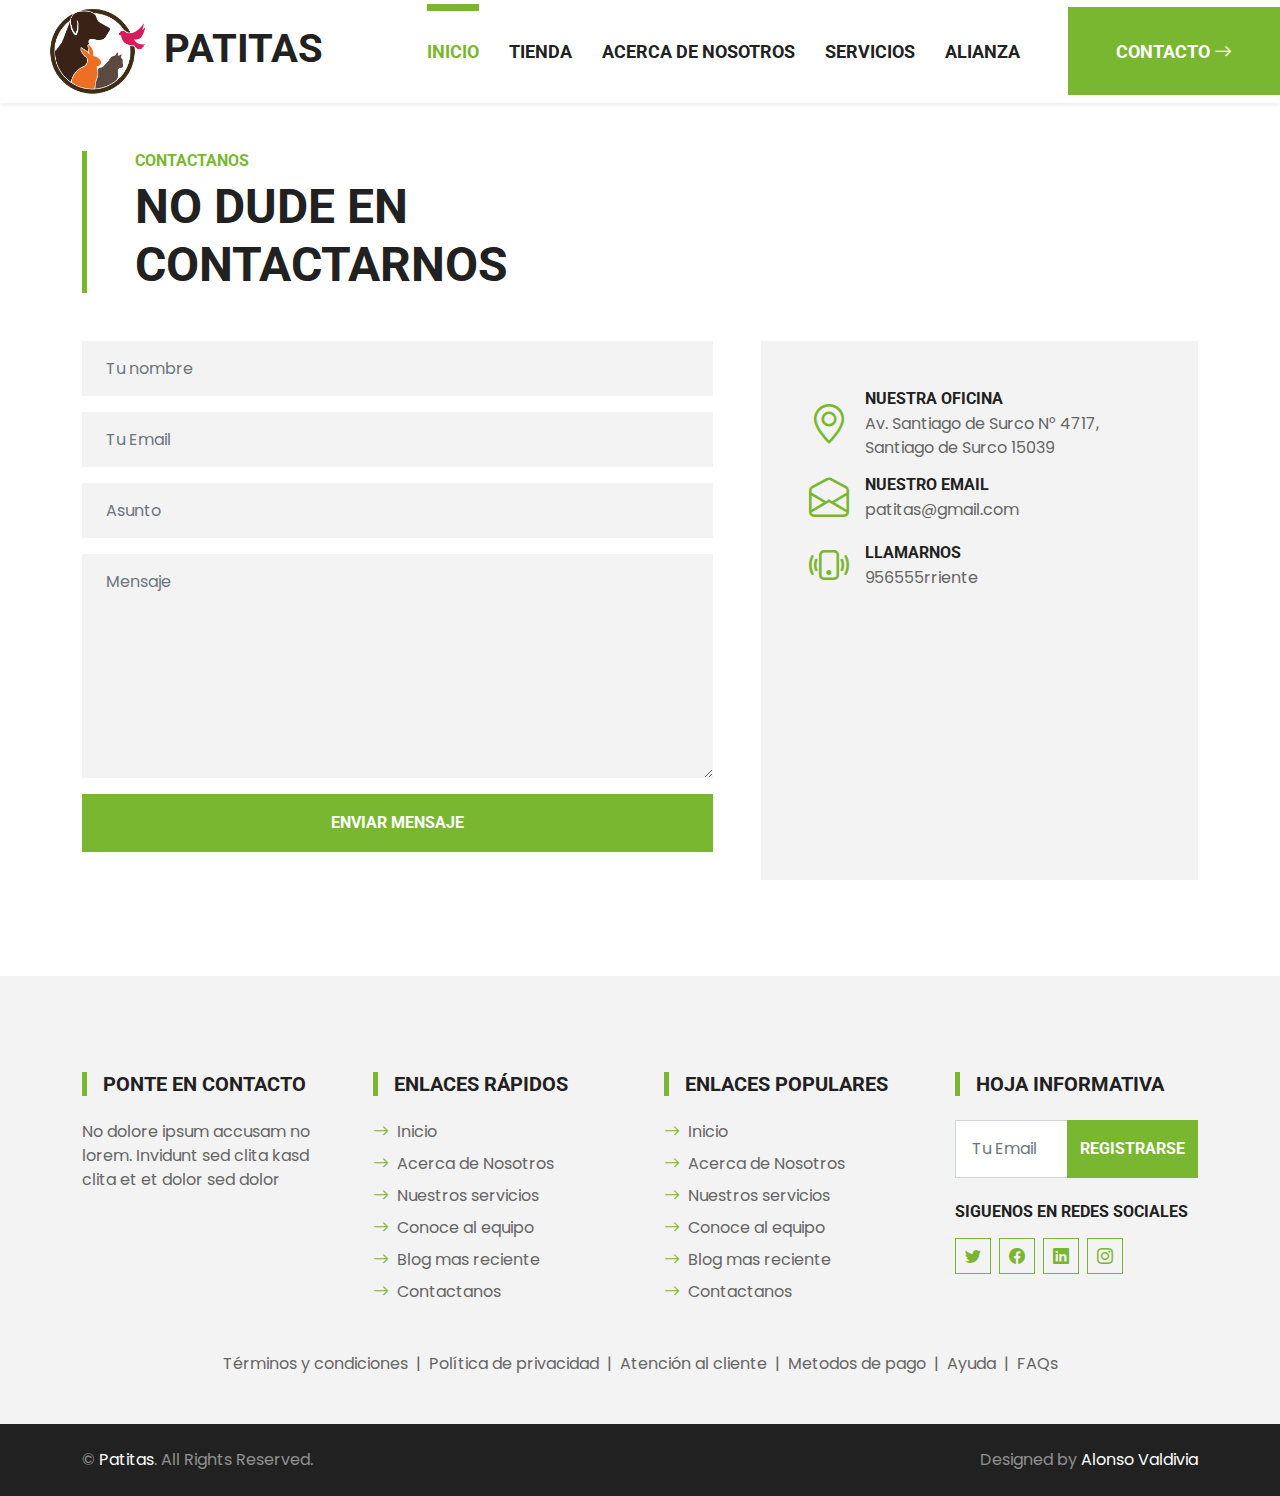
<file: contact.html>
<!DOCTYPE html>
<html lang="en">

<head>
    <meta charset="utf-8">
    <title>PET SHOP - Pet Shop Website Template</title>
    <meta content="width=device-width, initial-scale=1.0" name="viewport">
    <meta content="Free HTML Templates" name="keywords">
    <meta content="Free HTML Templates" name="description">

    <!-- Favicon -->
    <link href="img/favicon.ico" rel="icon">

    <!-- Google Web Fonts -->
    <link rel="preconnect" href="https://fonts.gstatic.com">
    <link href="https://fonts.googleapis.com/css2?family=Poppins&family=Roboto:wght@700&display=swap" rel="stylesheet">  

    <!-- Icon Font Stylesheet -->
    <link href="https://cdn.jsdelivr.net/npm/bootstrap-icons@1.4.1/font/bootstrap-icons.css" rel="stylesheet">
    <link href="lib/flaticon/font/flaticon.css" rel="stylesheet">

    <!-- Libraries Stylesheet -->
    <link href="lib/owlcarousel/assets/owl.carousel.min.css" rel="stylesheet">

    <!-- Customized Bootstrap Stylesheet -->
    <link href="css/bootstrap.min.css" rel="stylesheet">

    <!-- Template Stylesheet -->
    <link href="css/style.css" rel="stylesheet">
</head>

<body>
    <!-- Topbar Start 
    <div class="container-fluid border-bottom d-none d-lg-block">
        <div class="row gx-0">
            <div class="col-lg-4 text-center py-2">
                <div class="d-inline-flex align-items-center">
                    <i class="bi bi-geo-alt fs-1 text-primary me-3"></i>
                    <div class="text-start">
                        <h6 class="text-uppercase mb-1">Our Office</h6>
                        <span>123 Street, New York, USA</span>
                    </div>
                </div>
            </div>
            <div class="col-lg-4 text-center border-start border-end py-2">
                <div class="d-inline-flex align-items-center">
                    <i class="bi bi-envelope-open fs-1 text-primary me-3"></i>
                    <div class="text-start">
                        <h6 class="text-uppercase mb-1">Email Us</h6>
                        <span>info@example.com</span>
                    </div>
                </div>
            </div>
            <div class="col-lg-4 text-center py-2">
                <div class="d-inline-flex align-items-center">
                    <i class="bi bi-phone-vibrate fs-1 text-primary me-3"></i>
                    <div class="text-start">
                        <h6 class="text-uppercase mb-1">Call Us</h6>
                        <span>+012 345 6789</span>
                    </div>
                </div>
            </div>
        </div>
    </div>
     Topbar End -->

   <!-- Navbar Start -->
   <nav class="navbar navbar-expand-lg bg-white navbar-light shadow-sm py-3 py-lg-0 px-3 px-lg-0">
    <a href="index.html" class="navbar-brand ms-lg-5">
        <h1 class="m-0 text-uppercase text-dark"><i class="bi  fs-1 text-primary me-3"> <img class="logo" src="img/logo.png " alt=""></i>Patitas</h1>
    </a>
    <button class="navbar-toggler" type="button" data-bs-toggle="collapse" data-bs-target="#navbarCollapse">
        <span class="navbar-toggler-icon"></span>
    </button>
    <div class="collapse navbar-collapse" id="navbarCollapse">
        <div class="navbar-nav ms-auto py-0">
            <a href="index.html" class="nav-item nav-link active">Inicio</a>
            <a href="product.html" class="nav-item nav-link">Tienda</a>
            <a href="about.html" class="nav-item nav-link">Acerca de nosotros</a>
            <a href="service.html" class="nav-item nav-link">Servicios</a>
            <a href="alliance.html" class="nav-item nav-link">Alianza</a>
            
             <!-- <div class="nav-item dropdown">
                    <a href="#" class="nav-link dropdown-toggle" data-bs-toggle="dropdown">Otros</a>
                    <div class="dropdown-menu m-0">
                        <a href="price.html" class="dropdown-item">Precio de planes</a>
                        <a href="team.html" class="dropdown-item">Nuestro Equipo</a>
                        <a href="testimonial.html" class="dropdown-item">Testimonios</a>
                         Blog en cuadros <a href="blog.html" class="dropdown-item">Blog Grid</a> 
                        <a href="detail.html" class="dropdown-item">Blog</a>
                    </div>
                </div>-->
            <a href="contact.html" class="nav-item nav-link nav-contact bg-primary text-white px-5 ms-lg-5">Contacto <i class="bi bi-arrow-right"></i></a>
        </div>
    </div>
</nav>
<!-- Navbar End -->


    <!-- Contact Start -->
    <div class="container-fluid pt-5">
        <div class="container">
            <div class="border-start border-5 border-primary ps-5 mb-5" style="max-width: 600px;">
                <h6 class="text-primary text-uppercase">Contactanos</h6>
                <h1 class="display-5 text-uppercase mb-0">No dude en contactarnos</h1>
            </div>
            <div class="row g-5">
                <div class="col-lg-7">
                    <form>
                        <div class="row g-3">
                            <div class="col-12">
                                <input type="text" class="form-control bg-light border-0 px-4" placeholder="Tu nombre" style="height: 55px;">
                            </div>
                            <div class="col-12">
                                <input type="email" class="form-control bg-light border-0 px-4" placeholder="Tu Email" style="height: 55px;">
                            </div>
                            <div class="col-12">
                                <input type="text" class="form-control bg-light border-0 px-4" placeholder="Asunto" style="height: 55px;">
                            </div>
                            <div class="col-12">
                                <textarea class="form-control bg-light border-0 px-4 py-3" rows="8" placeholder="Mensaje"></textarea>
                            </div>
                            <div class="col-12">
                                <button class="btn btn-primary w-100 py-3" type="submit">Enviar Mensaje</button>
                            </div>
                        </div>
                    </form>
                </div>
                <div class="col-lg-5">
                    <div class="bg-light mb-5 p-5">
                        <div class="d-flex align-items-center mb-2">
                            <i class="bi bi-geo-alt fs-1 text-primary me-3"></i>
                            <div class="text-start">
                                <h6 class="text-uppercase mb-1">Nuestra Oficina</h6>
                                <span>Av. Santiago de Surco N° 4717, Santiago de Surco 15039</span>
                            </div>
                        </div>
                        <div class="d-flex align-items-center mb-2">
                            <i class="bi bi-envelope-open fs-1 text-primary me-3"></i>
                            <div class="text-start">
                                <h6 class="text-uppercase mb-1">Nuestro Email</h6>
                                <span>patitas@gmail.com</span>
                            </div>
                        </div>
                        <div class="d-flex align-items-center mb-4">
                            <i class="bi bi-phone-vibrate fs-1 text-primary me-3"></i>
                            <div class="text-start">
                                <h6 class="text-uppercase mb-1">Llamarnos</h6>
                                <span>956555rriente</span>
                            </div>
                        </div>
                        <div>
                            <iframe class="position-relative w-100"
                                src="https://www.google.com/maps/embed?pb=!1m18!1m12!1m3!1d3900.5272923141915!2d-76.99151292412701!3d-12.144461843729113!2m3!1f0!2f0!3f0!3m2!1i1024!2i768!4f13.1!3m3!1m2!1s0x9105b81367c29a0f%3A0xc23ac16a6ad77d47!2sCERTUS%20Surco!5e0!3m2!1ses-419!2spe!4v1731463400494!5m2!1ses-419!2spe"
                                frameborder="0" style="height: 205px; border:0;" allowfullscreen="" aria-hidden="false"
                                tabindex="0"></iframe>
                        </div>
                    </div>
                </div>
            </div>
        </div>
    </div>
    


    <!-- Footer Start -->
 <div class="container-fluid bg-light mt-5 py-5">
    <div class="container pt-5">
        <div class="row g-5">
            <div class="col-lg-3 col-md-6">
                <h5 class="text-uppercase border-start border-5 border-primary ps-3 mb-4">Ponte en contacto</h5>
                <p class="mb-4">No dolore ipsum accusam no lorem. Invidunt sed clita kasd clita et et dolor sed dolor</p>
               <!-- <p class="mb-2"><i class="bi bi-geo-alt text-primary me-2"></i>casita/p>
                <p class="mb-2"><i class="bi bi-envelope-open text-primary me-2"></i>corre</p>
                <p class="mb-0"><i class="bi bi-telephone text-primary me-2"></i>numero</p>-->
            </div>
            <div class="col-lg-3 col-md-6">
                <h5 class="text-uppercase border-start border-5 border-primary ps-3 mb-4">Enlaces rápidos</h5>
                <div class="d-flex flex-column justify-content-start">
                    <a class="text-body mb-2" href="#"><i class="bi bi-arrow-right text-primary me-2"></i>Inicio</a>
                    <a class="text-body mb-2" href="#"><i class="bi bi-arrow-right text-primary me-2"></i>Acerca de Nosotros</a>
                    <a class="text-body mb-2" href="#"><i class="bi bi-arrow-right text-primary me-2"></i>Nuestros servicios</a>
                    <a class="text-body mb-2" href="#"><i class="bi bi-arrow-right text-primary me-2"></i>Conoce al equipo</a>
                    <a class="text-body mb-2" href="#"><i class="bi bi-arrow-right text-primary me-2"></i>Blog mas reciente</a>
                    <a class="text-body" href="#"><i class="bi bi-arrow-right text-primary me-2"></i>Contactanos</a>
                </div>
            </div>
            <div class="col-lg-3 col-md-6">
                <h5 class="text-uppercase border-start border-5 border-primary ps-3 mb-4">Enlaces populares</h5>
                <div class="d-flex flex-column justify-content-start">
                    <a class="text-body mb-2" href="#"><i class="bi bi-arrow-right text-primary me-2"></i>Inicio</a>
                    <a class="text-body mb-2" href="#"><i class="bi bi-arrow-right text-primary me-2"></i>Acerca de Nosotros</a>
                    <a class="text-body mb-2" href="#"><i class="bi bi-arrow-right text-primary me-2"></i>Nuestros servicios</a>
                    <a class="text-body mb-2" href="#"><i class="bi bi-arrow-right text-primary me-2"></i>Conoce al equipo</a>
                    <a class="text-body mb-2" href="#"><i class="bi bi-arrow-right text-primary me-2"></i>Blog mas reciente</a>
                    <a class="text-body" href="#"><i class="bi bi-arrow-right text-primary me-2"></i>Contactanos</a>
                </div>
            </div>
            <div class="col-lg-3 col-md-6">
                <h5 class="text-uppercase border-start border-5 border-primary ps-3 mb-4">Hoja informativa</h5>
                <form action="">
                    <div class="input-group">
                        <input type="text" class="form-control p-3" placeholder="Tu Email">
                        <button class="btn btn-primary">Registrarse</button>
                    </div>
                </form>
                <h6 class="text-uppercase mt-4 mb-3">Siguenos en redes sociales</h6>
                <div class="d-flex">
                    <a class="btn btn-outline-primary btn-square me-2" href="#"><i class="bi bi-twitter"></i></a>
                    <a class="btn btn-outline-primary btn-square me-2" href="#"><i class="bi bi-facebook"></i></a>
                    <a class="btn btn-outline-primary btn-square me-2" href="#"><i class="bi bi-linkedin"></i></a>
                    <a class="btn btn-outline-primary btn-square" href="#"><i class="bi bi-instagram"></i></a>
                </div>
            </div>
            <div class="col-12 text-center text-body">
                <a class="text-body" href="">Términos y condiciones</a>
                <span class="mx-1">|</span>
                <a class="text-body" href="">Política de privacidad</a>
                <span class="mx-1">|</span>
                <a class="text-body" href="">Atención al cliente</a>
                <span class="mx-1">|</span>
                <a class="text-body" href="">Metodos de pago</a>
                <span class="mx-1">|</span>
                <a class="text-body" href="">Ayuda</a>
                <span class="mx-1">|</span>
                <a class="text-body" href="">FAQs</a>
            </div>
        </div>
    </div>
</div>
<div class="container-fluid bg-dark text-white-50 py-4">
    <div class="container">
        <div class="row g-5">
            <div class="col-md-6 text-center text-md-start">
                <p class="mb-md-0">&copy; <a class="text-white" href="#">Patitas</a>. All Rights Reserved.</p>
            </div>
            <div class="col-md-6 text-center text-md-end">
                <p class="mb-0">Designed by <a class="text-white" href="https://htmlcodex.com">Alonso Valdivia</a></p>
            </div>
        </div>
    </div>
</div>
<!-- Footer End -->



    <!-- Back to Top -->
    <a href="#" class="btn btn-primary py-3 fs-4 back-to-top"><i class="bi bi-arrow-up"></i></a>


    <!-- JavaScript Libraries -->
    <script src="https://code.jquery.com/jquery-3.4.1.min.js"></script>
    <script src="https://cdn.jsdelivr.net/npm/bootstrap@5.0.0/dist/js/bootstrap.bundle.min.js"></script>
    <script src="lib/easing/easing.min.js"></script>
    <script src="lib/waypoints/waypoints.min.js"></script>
    <script src="lib/owlcarousel/owl.carousel.min.js"></script>

    <!-- Template Javascript -->
    <script src="js/main.js"></script>
</body>

</html>
</file>
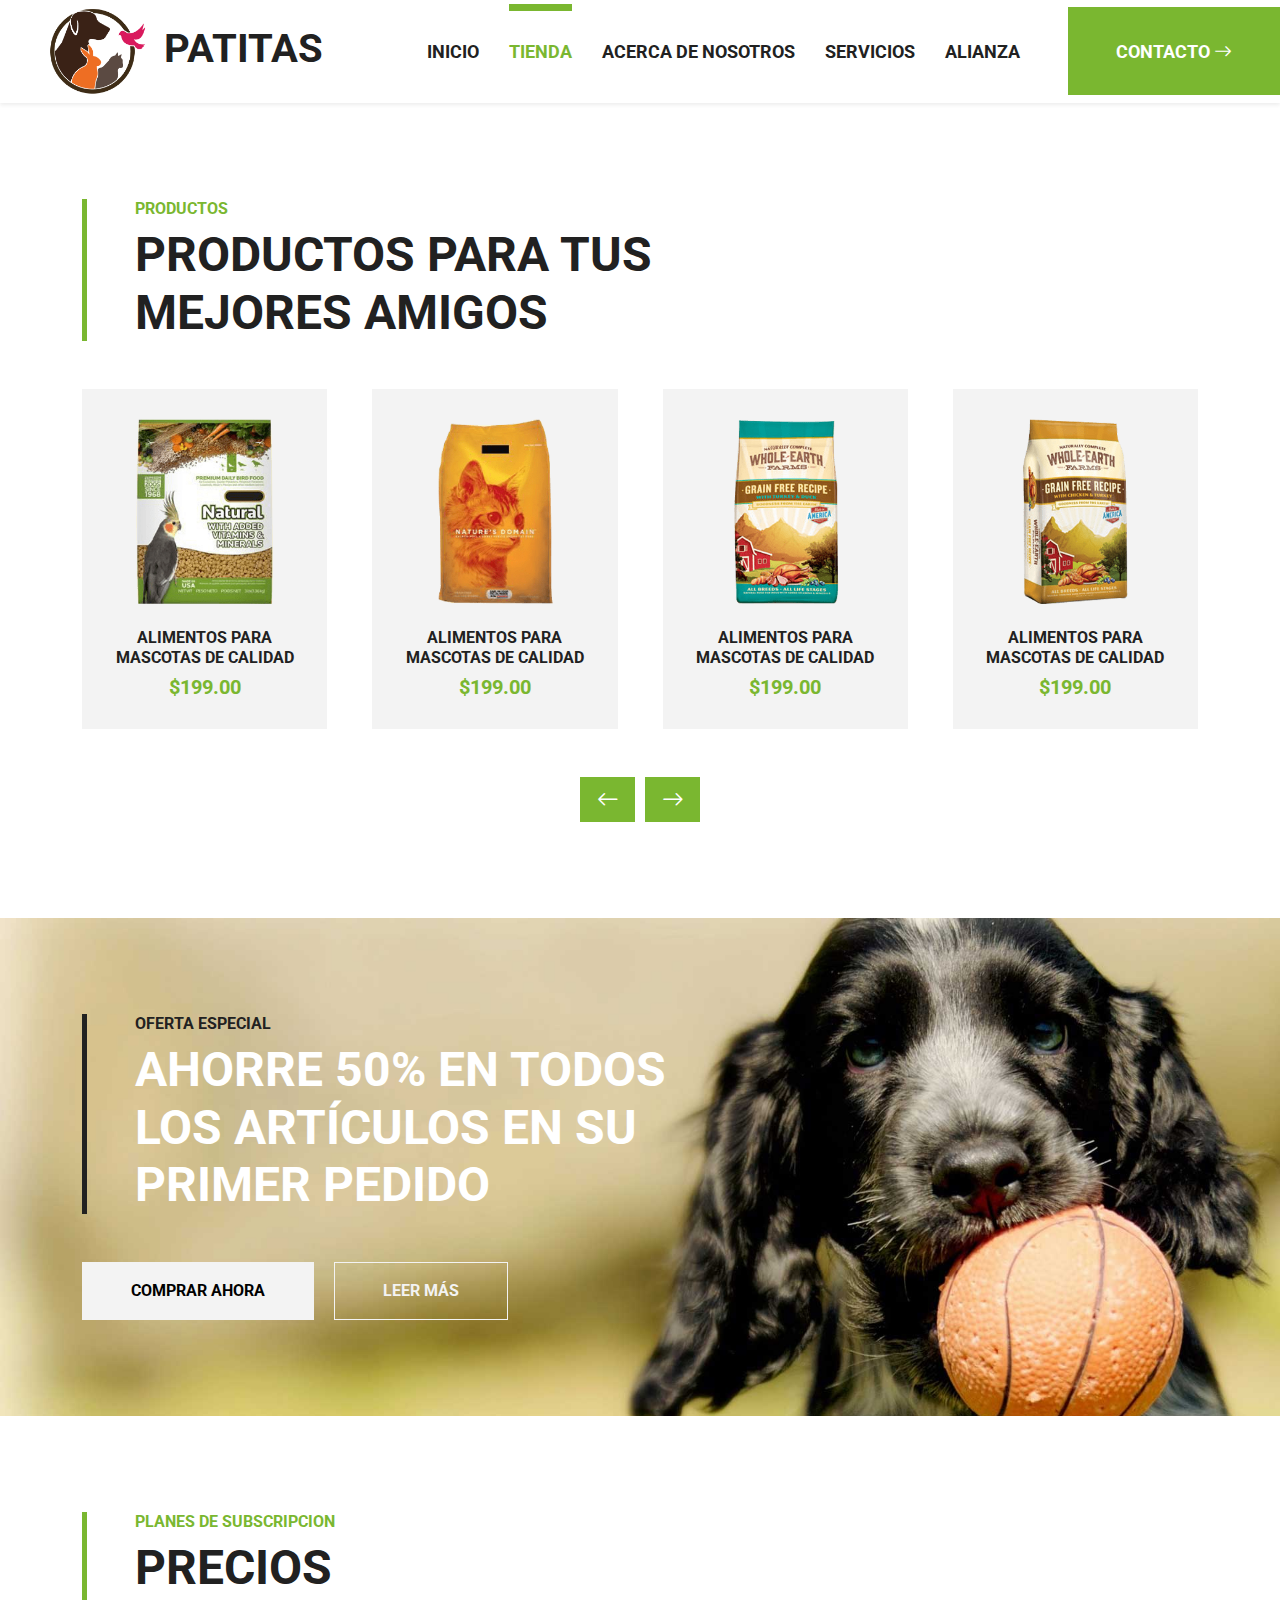
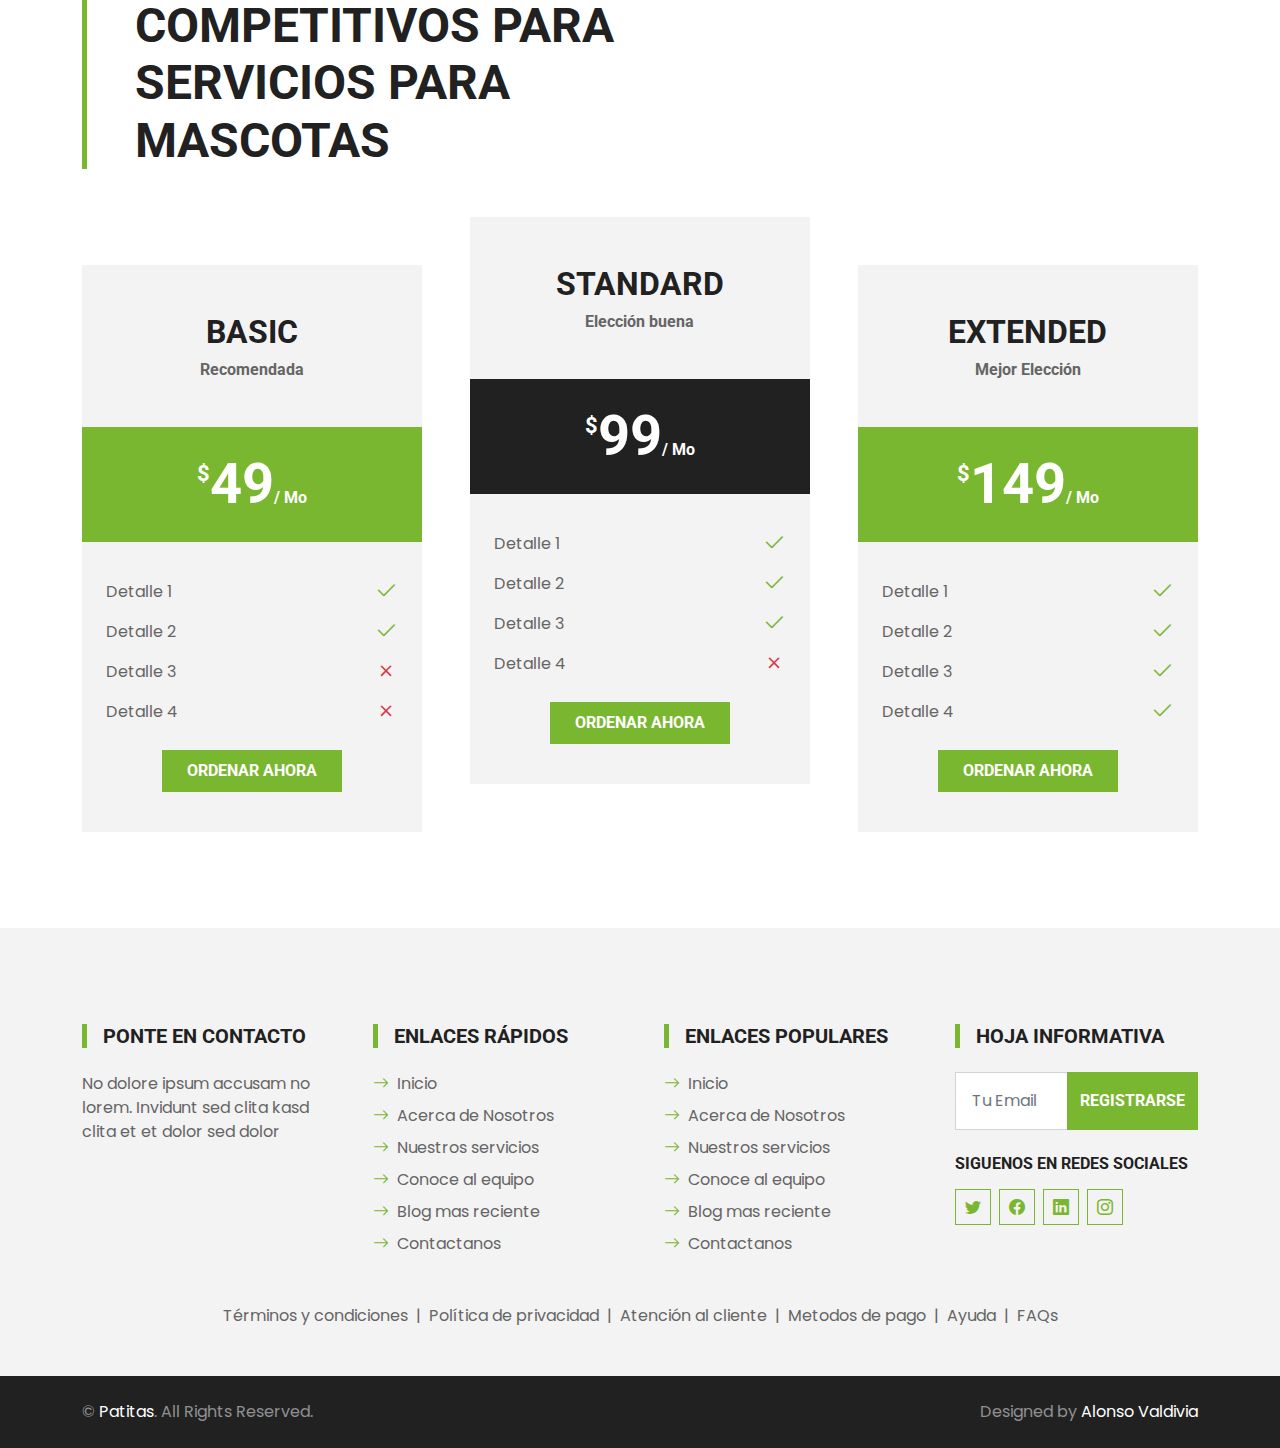
<file: product.html>
<!DOCTYPE html>
<html lang="en">

<head>
    <meta charset="utf-8">
    <title>PET SHOP - PATITAS</title>
    <meta content="width=device-width, initial-scale=1.0" name="viewport">
    <meta content="Free HTML Templates" name="keywords">
    <meta content="Free HTML Templates" name="description">

    <!-- Favicon -->
    <link href="img/favicon.ico" rel="icon">

    <!-- Google Web Fonts -->
    <link rel="preconnect" href="https://fonts.gstatic.com">
    <link href="https://fonts.googleapis.com/css2?family=Poppins&family=Roboto:wght@700&display=swap" rel="stylesheet">  

    <!-- Icon Font Stylesheet -->
    <link href="https://cdn.jsdelivr.net/npm/bootstrap-icons@1.4.1/font/bootstrap-icons.css" rel="stylesheet">
    <link href="lib/flaticon/font/flaticon.css" rel="stylesheet">

    <!-- Libraries Stylesheet -->
    <link href="lib/owlcarousel/assets/owl.carousel.min.css" rel="stylesheet">

    <!-- Customized Bootstrap Stylesheet -->
    <link href="css/bootstrap.min.css" rel="stylesheet">

    <!-- Template Stylesheet -->
    <link href="css/style.css" rel="stylesheet">
</head>

<body>
    <!-- Topbar Start 
    <div class="container-fluid border-bottom d-none d-lg-block">
        <div class="row gx-0">
            <div class="col-lg-4 text-center py-2">
                <div class="d-inline-flex align-items-center">
                    <i class="bi bi-geo-alt fs-1 text-primary me-3"></i>
                    <div class="text-start">
                        <h6 class="text-uppercase mb-1">Our Office</h6>
                        <span>123 Street, New York, USA</span>
                    </div>
                </div>
            </div>
            <div class="col-lg-4 text-center border-start border-end py-2">
                <div class="d-inline-flex align-items-center">
                    <i class="bi bi-envelope-open fs-1 text-primary me-3"></i>
                    <div class="text-start">
                        <h6 class="text-uppercase mb-1">Email Us</h6>
                        <span>info@example.com</span>
                    </div>
                </div>
            </div>
            <div class="col-lg-4 text-center py-2">
                <div class="d-inline-flex align-items-center">
                    <i class="bi bi-phone-vibrate fs-1 text-primary me-3"></i>
                    <div class="text-start">
                        <h6 class="text-uppercase mb-1">Call Us</h6>
                        <span>+012 345 6789</span>
                    </div>
                </div>
            </div>
        </div>
    </div>
    Topbar End -->


    <!-- Navbar Start -->
    <nav class="navbar navbar-expand-lg bg-white navbar-light shadow-sm py-3 py-lg-0 px-3 px-lg-0 mb-5">
        <a href="index.html" class="navbar-brand ms-lg-5">
            <h1 class="m-0 text-uppercase text-dark"><i class="bi  fs-1 text-primary me-3"> <img class="logo" src="img/logo.png " alt=""></i>Patitas</h1>
        </a>
        <button class="navbar-toggler" type="button" data-bs-toggle="collapse" data-bs-target="#navbarCollapse">
            <span class="navbar-toggler-icon"></span>
        </button>
        <div class="collapse navbar-collapse" id="navbarCollapse">
            <div class="navbar-nav ms-auto py-0">
                <a href="index.html" class="nav-item nav-link ">Inicio</a>
                <a href="product.html" class="nav-item nav-link active">Tienda</a>
                <a href="about.html" class="nav-item nav-link">Acerca de nosotros</a>
                <a href="service.html" class="nav-item nav-link">Servicios</a>
                <a href="alliance.html" class="nav-item nav-link">Alianza</a>
                <!-- <div class="nav-item dropdown">
                    <a href="#" class="nav-link dropdown-toggle" data-bs-toggle="dropdown">Otros</a>
                    <div class="dropdown-menu m-0">
                        <a href="price.html" class="dropdown-item">Precio de planes</a>
                        <a href="team.html" class="dropdown-item">Nuestro Equipo</a>
                        <a href="testimonial.html" class="dropdown-item">Testimonios</a>
                         Blog en cuadros <a href="blog.html" class="dropdown-item">Blog Grid</a> 
                        <a href="detail.html" class="dropdown-item">Blog</a>
                    </div>
                </div>-->
                <a href="contact.html" class="nav-item nav-link nav-contact bg-primary text-white px-5 ms-lg-5">Contacto <i class="bi bi-arrow-right"></i></a>
            </div>
        </div>
    </nav>
    <!-- Navbar End -->


   
    <!-- Products Start -->
    <div class="container-fluid py-5">
        <div class="container">
            <div class="border-start border-5 border-primary ps-5 mb-5" style="max-width: 600px;">
                <h6 class="text-primary text-uppercase">Productos</h6>
                <h1 class="display-5 text-uppercase mb-0">Productos para tus mejores amigos</h1>
            </div>
            <div class="owl-carousel product-carousel">
                <div class="pb-5">
                    <div class="product-item position-relative bg-light d-flex flex-column text-center">
                        <img class="img-fluid mb-4" src="img/product-1.png" alt="">
                        <h6 class="text-uppercase">Alimentos para mascotas de calidad</h6>
                        <h5 class="text-primary mb-0">$199.00</h5>
                        <div class="btn-action d-flex justify-content-center">
                            <a class="btn btn-primary py-2 px-3" href=""><i class="bi bi-cart"></i></a>
                            <a class="btn btn-primary py-2 px-3" href=""><i class="bi bi-eye"></i></a>
                        </div>
                    </div>
                </div>
                <div class="pb-5">
                    <div class="product-item position-relative bg-light d-flex flex-column text-center">
                        <img class="img-fluid mb-4" src="img/product-2.png" alt="">
                        <h6 class="text-uppercase">Alimentos para mascotas de calidad</h6>
                        <h5 class="text-primary mb-0">$199.00</h5>
                        <div class="btn-action d-flex justify-content-center">
                            <a class="btn btn-primary py-2 px-3" href=""><i class="bi bi-cart"></i></a>
                            <a class="btn btn-primary py-2 px-3" href=""><i class="bi bi-eye"></i></a>
                        </div>
                    </div>
                </div>
                <div class="pb-5">
                    <div class="product-item position-relative bg-light d-flex flex-column text-center">
                        <img class="img-fluid mb-4" src="img/product-3.png" alt="">
                        <h6 class="text-uppercase">Alimentos para mascotas de calidad</h6>
                        <h5 class="text-primary mb-0">$199.00</h5>
                        <div class="btn-action d-flex justify-content-center">
                            <a class="btn btn-primary py-2 px-3" href=""><i class="bi bi-cart"></i></a>
                            <a class="btn btn-primary py-2 px-3" href=""><i class="bi bi-eye"></i></a>
                        </div>
                    </div>
                </div>
                <div class="pb-5">
                    <div class="product-item position-relative bg-light d-flex flex-column text-center">
                        <img class="img-fluid mb-4" src="img/product-4.png" alt="">
                        <h6 class="text-uppercase">Alimentos para mascotas de calidad</h6>
                        <h5 class="text-primary mb-0">$199.00</h5>
                        <div class="btn-action d-flex justify-content-center">
                            <a class="btn btn-primary py-2 px-3" href=""><i class="bi bi-cart"></i></a>
                            <a class="btn btn-primary py-2 px-3" href=""><i class="bi bi-eye"></i></a>
                        </div>
                    </div>
                </div>
                <div class="pb-5">
                    <div class="product-item position-relative bg-light d-flex flex-column text-center">
                        <img class="img-fluid mb-4" src="img/product-2.png" alt="">
                        <h6 class="text-uppercase">Alimentos para mascotas de calidad</h6>
                        <h5 class="text-primary mb-0">$199.00</h5>
                        <div class="btn-action d-flex justify-content-center">
                            <a class="btn btn-primary py-2 px-3" href=""><i class="bi bi-cart"></i></a>
                            <a class="btn btn-primary py-2 px-3" href=""><i class="bi bi-eye"></i></a>
                        </div>
                    </div>
                </div>
            </div>
        </div>
    </div>
    <!-- Products End -->


     <!-- Offer Start -->
     <div class="container-fluid bg-offer my-5 py-5">
        <div class="container py-5">
            <div class="row gx-5 justify-content-start">
                <div class="col-lg-7">
                    <div class="border-start border-5 border-dark ps-5 mb-5">
                        <h6 class="text-dark text-uppercase">Oferta Especial</h6>
                        <h1 class="display-5 text-uppercase text-white mb-0">Ahorre 50% en todos los artículos en su primer pedido</h1>
                    </div>
                    <p class="text-white mb-4"></p>
                    <a href="" class="btn btn-light py-md-3 px-md-5 me-3">Comprar ahora</a>
                    <a href="" class="btn btn-outline-light py-md-3 px-md-5">Leer Más</a>
                </div>
            </div>
        </div>
    </div>
    <!-- Offer End -->


    <!-- Pricing Plan Start -->
    <div class="container-fluid py-5">
        <div class="container">
            <div class="border-start border-5 border-primary ps-5 mb-5" style="max-width: 600px;">
                <h6 class="text-primary text-uppercase">Planes de subscripcion</h6>
                <h1 class="display-5 text-uppercase mb-0">Precios competitivos para servicios para mascotas</h1>
            </div>
            <div class="row g-5">
                <div class="col-lg-4">
                    <div class="bg-light text-center pt-5 mt-lg-5">
                        <h2 class="text-uppercase">Basic</h2>
                        <h6 class="text-body mb-5">Recomendada</h6>
                        <div class="text-center bg-primary p-4 mb-2">
                            <h1 class="display-4 text-white mb-0">
                                <small class="align-top"
                                    style="font-size: 22px; line-height: 45px;">$</small>49<small
                                    class="align-bottom" style="font-size: 16px; line-height: 40px;">/
                                    Mo</small>
                            </h1>
                        </div>
                        <div class="text-center p-4">
                            <div class="d-flex align-items-center justify-content-between mb-1">
                                <span>Detalle 1</span>
                                <i class="bi bi-check2 fs-4 text-primary"></i>
                            </div>
                            <div class="d-flex align-items-center justify-content-between mb-1">
                                <span>Detalle 2</span>
                                <i class="bi bi-check2 fs-4 text-primary"></i>
                            </div>
                            <div class="d-flex align-items-center justify-content-between mb-1">
                                <span>Detalle 3</span>
                                <i class="bi bi-x fs-4 text-danger"></i>
                            </div>
                            <div class="d-flex align-items-center justify-content-between mb-1">
                                <span>Detalle 4</span>
                                <i class="bi bi-x fs-4 text-danger"></i>
                            </div>
                            <a href="" class="btn btn-primary text-uppercase py-2 px-4 my-3">Ordenar Ahora</a>
                        </div>
                    </div>
                </div>
                <div class="col-lg-4">
                    <div class="bg-light text-center pt-5">
                        <h2 class="text-uppercase">Standard</h2>
                        <h6 class="text-body mb-5">Elección buena</h6>
                        <div class="text-center bg-dark p-4 mb-2">
                            <h1 class="display-4 text-white mb-0">
                                <small class="align-top"
                                    style="font-size: 22px; line-height: 45px;">$</small>99<small
                                    class="align-bottom" style="font-size: 16px; line-height: 40px;">/
                                    Mo</small>
                            </h1>
                        </div>
                        <div class="text-center p-4">
                            <div class="d-flex align-items-center justify-content-between mb-1">
                                <span>Detalle 1</span>
                                <i class="bi bi-check2 fs-4 text-primary"></i>
                            </div>
                            <div class="d-flex align-items-center justify-content-between mb-1">
                                <span>Detalle 2</span>
                                <i class="bi bi-check2 fs-4 text-primary"></i>
                            </div>
                            <div class="d-flex align-items-center justify-content-between mb-1">
                                <span>Detalle 3</span>
                                <i class="bi bi-check2 fs-4 text-primary"></i>
                            </div>
                            <div class="d-flex align-items-center justify-content-between mb-1">
                                <span>Detalle 4</span>
                                <i class="bi bi-x fs-4 text-danger"></i>
                            </div>
                            <a href="" class="btn btn-primary text-uppercase py-2 px-4 my-3">Ordenar Ahora</a>
                        </div>
                    </div>
                </div>
                <div class="col-lg-4">
                    <div class="bg-light text-center pt-5 mt-lg-5">
                        <h2 class="text-uppercase">Extended</h2>
                        <h6 class="text-body mb-5">Mejor Elección</h6>
                        <div class="text-center bg-primary p-4 mb-2">
                            <h1 class="display-4 text-white mb-0">
                                <small class="align-top"
                                    style="font-size: 22px; line-height: 45px;">$</small>149<small
                                    class="align-bottom" style="font-size: 16px; line-height: 40px;">/
                                    Mo</small>
                            </h1>
                        </div>
                        <div class="text-center p-4">
                            <div class="d-flex align-items-center justify-content-between mb-1">
                                <span>Detalle 1</span>
                                <i class="bi bi-check2 fs-4 text-primary"></i>
                            </div>
                            <div class="d-flex align-items-center justify-content-between mb-1">
                                <span>Detalle 2</span>
                                <i class="bi bi-check2 fs-4 text-primary"></i>
                            </div>
                            <div class="d-flex align-items-center justify-content-between mb-1">
                                <span>Detalle 3</span>
                                <i class="bi bi-check2 fs-4 text-primary"></i>
                            </div>
                            <div class="d-flex align-items-center justify-content-between mb-1">
                                <span>Detalle 4</span>
                                <i class="bi bi-check2 fs-4 text-primary"></i>
                            </div>
                            <a href="" class="btn btn-primary text-uppercase py-2 px-4 my-3">Ordenar Ahora</a>
                        </div>
                    </div>
                </div>
            </div>
        </div>
    </div>
    <!-- Pricing Plan End -->
    

       <!-- Footer Start -->
       <div class="container-fluid bg-light mt-5 py-5">
        <div class="container pt-5">
            <div class="row g-5">
                <div class="col-lg-3 col-md-6">
                    <h5 class="text-uppercase border-start border-5 border-primary ps-3 mb-4">Ponte en contacto</h5>
                    <p class="mb-4">No dolore ipsum accusam no lorem. Invidunt sed clita kasd clita et et dolor sed dolor</p>
                   <!-- <p class="mb-2"><i class="bi bi-geo-alt text-primary me-2"></i>casita/p>
                    <p class="mb-2"><i class="bi bi-envelope-open text-primary me-2"></i>corre</p>
                    <p class="mb-0"><i class="bi bi-telephone text-primary me-2"></i>numero</p>-->
                </div>
                <div class="col-lg-3 col-md-6">
                    <h5 class="text-uppercase border-start border-5 border-primary ps-3 mb-4">Enlaces rápidos</h5>
                    <div class="d-flex flex-column justify-content-start">
                        <a class="text-body mb-2" href="#"><i class="bi bi-arrow-right text-primary me-2"></i>Inicio</a>
                        <a class="text-body mb-2" href="#"><i class="bi bi-arrow-right text-primary me-2"></i>Acerca de Nosotros</a>
                        <a class="text-body mb-2" href="#"><i class="bi bi-arrow-right text-primary me-2"></i>Nuestros servicios</a>
                        <a class="text-body mb-2" href="#"><i class="bi bi-arrow-right text-primary me-2"></i>Conoce al equipo</a>
                        <a class="text-body mb-2" href="#"><i class="bi bi-arrow-right text-primary me-2"></i>Blog mas reciente</a>
                        <a class="text-body" href="#"><i class="bi bi-arrow-right text-primary me-2"></i>Contactanos</a>
                    </div>
                </div>
                <div class="col-lg-3 col-md-6">
                    <h5 class="text-uppercase border-start border-5 border-primary ps-3 mb-4">Enlaces populares</h5>
                    <div class="d-flex flex-column justify-content-start">
                        <a class="text-body mb-2" href="#"><i class="bi bi-arrow-right text-primary me-2"></i>Inicio</a>
                        <a class="text-body mb-2" href="#"><i class="bi bi-arrow-right text-primary me-2"></i>Acerca de Nosotros</a>
                        <a class="text-body mb-2" href="#"><i class="bi bi-arrow-right text-primary me-2"></i>Nuestros servicios</a>
                        <a class="text-body mb-2" href="#"><i class="bi bi-arrow-right text-primary me-2"></i>Conoce al equipo</a>
                        <a class="text-body mb-2" href="#"><i class="bi bi-arrow-right text-primary me-2"></i>Blog mas reciente</a>
                        <a class="text-body" href="#"><i class="bi bi-arrow-right text-primary me-2"></i>Contactanos</a>
                    </div>
                </div>
                <div class="col-lg-3 col-md-6">
                    <h5 class="text-uppercase border-start border-5 border-primary ps-3 mb-4">Hoja informativa</h5>
                    <form action="">
                        <div class="input-group">
                            <input type="text" class="form-control p-3" placeholder="Tu Email">
                            <button class="btn btn-primary">Registrarse</button>
                        </div>
                    </form>
                    <h6 class="text-uppercase mt-4 mb-3">Siguenos en redes sociales</h6>
                    <div class="d-flex">
                        <a class="btn btn-outline-primary btn-square me-2" href="#"><i class="bi bi-twitter"></i></a>
                        <a class="btn btn-outline-primary btn-square me-2" href="#"><i class="bi bi-facebook"></i></a>
                        <a class="btn btn-outline-primary btn-square me-2" href="#"><i class="bi bi-linkedin"></i></a>
                        <a class="btn btn-outline-primary btn-square" href="#"><i class="bi bi-instagram"></i></a>
                    </div>
                </div>
                <div class="col-12 text-center text-body">
                    <a class="text-body" href="">Términos y condiciones</a>
                    <span class="mx-1">|</span>
                    <a class="text-body" href="">Política de privacidad</a>
                    <span class="mx-1">|</span>
                    <a class="text-body" href="">Atención al cliente</a>
                    <span class="mx-1">|</span>
                    <a class="text-body" href="">Metodos de pago</a>
                    <span class="mx-1">|</span>
                    <a class="text-body" href="">Ayuda</a>
                    <span class="mx-1">|</span>
                    <a class="text-body" href="">FAQs</a>
                </div>
            </div>
        </div>
    </div>
    <div class="container-fluid bg-dark text-white-50 py-4">
        <div class="container">
            <div class="row g-5">
                <div class="col-md-6 text-center text-md-start">
                    <p class="mb-md-0">&copy; <a class="text-white" href="#">Patitas</a>. All Rights Reserved.</p>
                </div>
                <div class="col-md-6 text-center text-md-end">
                    <p class="mb-0">Designed by <a class="text-white" href="https://htmlcodex.com">Alonso Valdivia</a></p>
                </div>
            </div>
        </div>
    </div>
    <!-- Footer End -->


    <!-- Back to Top -->
    <a href="#" class="btn btn-primary py-3 fs-4 back-to-top"><i class="bi bi-arrow-up"></i></a>


    <!-- JavaScript Libraries -->
    <script src="https://code.jquery.com/jquery-3.4.1.min.js"></script>
    <script src="https://cdn.jsdelivr.net/npm/bootstrap@5.0.0/dist/js/bootstrap.bundle.min.js"></script>
    <script src="lib/easing/easing.min.js"></script>
    <script src="lib/waypoints/waypoints.min.js"></script>
    <script src="lib/owlcarousel/owl.carousel.min.js"></script>

    <!-- Template Javascript -->
    <script src="js/main.js"></script>
</body>

</html>
</file>
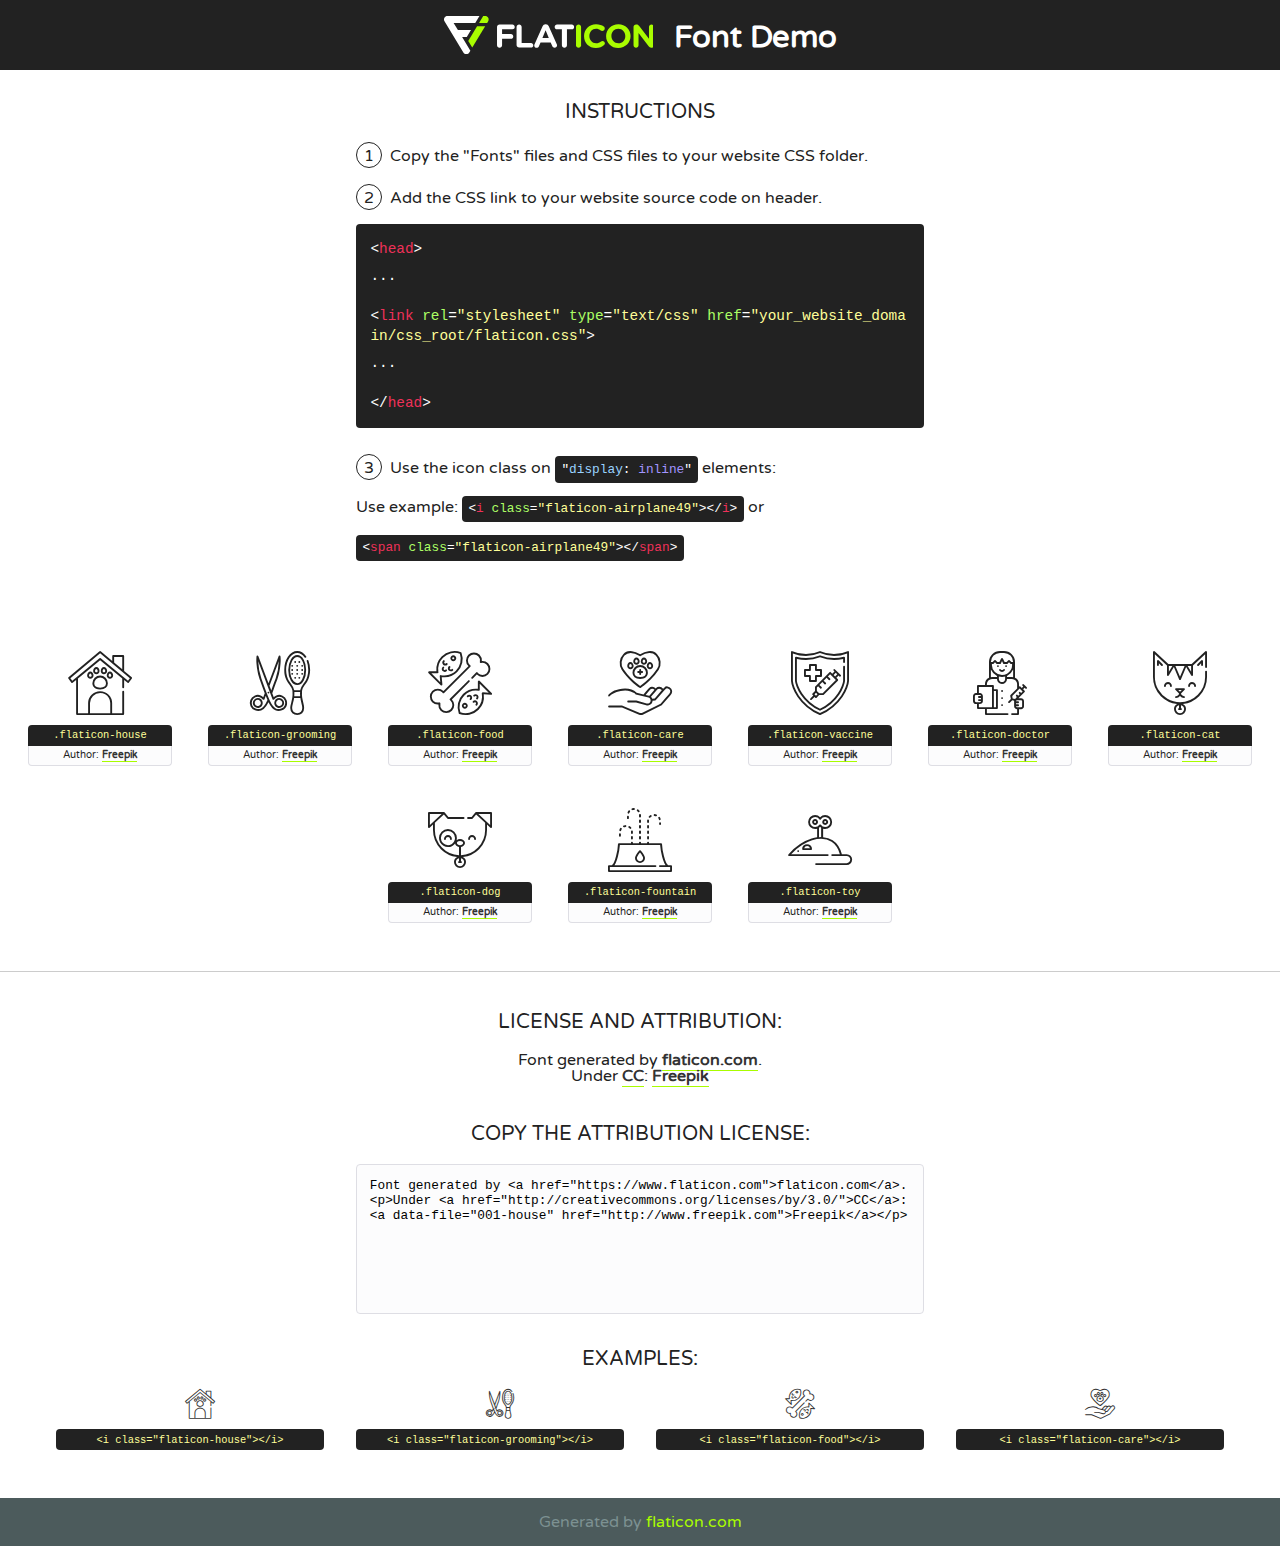
<file: lib/flaticon/font/flaticon.html>
<!DOCTYPE html>
<!--
  Flaticon icon font: Flaticon
  Creation date: 06/11/2020 05:08
-->
<html>
<!DOCTYPE html>
<html>

<head>
    <title>Flaticon WebFont</title>
    <link href="http://fonts.googleapis.com/css?family=Varela+Round" rel="stylesheet" type="text/css" />
    <link rel="stylesheet" type="text/css" href="flaticon.css">
    <meta charset="UTF-8">
    <style>
    html, body, div, span, applet, object, iframe,
    h1, h2, h3, h4, h5, h6, p, blockquote, pre,
    a, abbr, acronym, address, big, cite, code,
    del, dfn, em, img, ins, kbd, q, s, samp,
    small, strike, strong, sub, sup, tt, var,
    b, u, i, center,
    dl, dt, dd, ol, ul, li,
    fieldset, form, label, legend,
    table, caption, tbody, tfoot, thead, tr, th, td,
    article, aside, canvas, details, embed, 
    figure, figcaption, footer, header, hgroup, 
    menu, nav, output, ruby, section, summary,
    time, mark, audio, video {
        margin: 0;
        padding: 0;
        border: 0;
        font-size: 100%;
        font: inherit;
        vertical-align: baseline;
    }
    /* HTML5 display-role reset for older browsers */
    article, aside, details, figcaption, figure, 
    footer, header, hgroup, menu, nav, section {
        display: block;
    }
    body {
        line-height: 1;
    }
    ol, ul {
        list-style: none;
    }
    blockquote, q {
        quotes: none;
    }
    blockquote:before, blockquote:after,
    q:before, q:after {
        content: '';
        content: none;
    }
    table {
        border-collapse: collapse;
        border-spacing: 0;
    }
    body {
        font-family: 'Varela Round', Helvetica, Arial, sans-serif;
        font-size: 16px;
        color: #222;
    }
    a {
        color: #333;
        border-bottom: 1px solid #a9fd00;
        font-weight: bold;
        text-decoration: none;
    }
    * {
        -moz-box-sizing: border-box;
        -webkit-box-sizing: border-box;
        box-sizing: border-box;
        margin: 0;
        padding: 0;
    }
    [class^="flaticon-"]:before, [class*=" flaticon-"]:before, [class^="flaticon-"]:after, [class*=" flaticon-"]:after {
        font-family: Flaticon;
        font-size: 30px;
        font-style: normal;
        margin-left: 20px;
        color: #333;
    }
    .wrapper {
        max-width: 600px;
        margin: auto;
        padding: 0 1em;
    }
    .title {
        font-size: 1.25em;
        text-align: center;
        margin-bottom: 1em;
        text-transform: uppercase;
    }
    header {
        text-align: center;
        background-color: #222;
        color: #fff;
        padding: 1em;
    }
    header .logo {
        width: 210px;
        height: 38px;
        display: inline-block;
        vertical-align: middle;
        margin-right: 1em;
        border: none;
    }
    header strong {
        font-size: 1.95em;
        font-weight: bold;
        vertical-align: middle;
        margin-top: 5px;
        display: inline-block;
    }
    .demo {
        margin: 2em auto;
        line-height: 1.25em;
    }
    .demo ul li {
        margin-bottom: 1em;
    }
    .demo ul li .num {
        color: #222;
        border-radius: 20px;
        display: inline-block;
        width: 26px;
        padding: 3px;
        height: 26px;
        text-align: center;
        margin-right: 0.5em;
        border: 1px solid #222;
    }
    .demo ul li code {
        background-color: #222;
        border-radius: 4px;
        padding: 0.25em 0.5em;
        display: inline-block;
        color: #fff;
        font-family: Consolas,Monaco,Lucida Console,Liberation Mono,DejaVu Sans Mono,Bitstream Vera Sans Mono,Courier New, monospace;
        font-weight: lighter;
        margin-top: 1em;
        font-size: 0.8em;
        word-break: break-all;
    }
    .demo ul li code.big {
        padding: 1em;
        font-size: 0.9em;
    }
    .demo ul li code .red {
        color: #EF3159;
    }
    .demo ul li code .green {
        color: #ACFF65;
    }
    .demo ul li code .yellow {
        color: #FFFF99;
    }
    .demo ul li code .blue {
        color: #99D3FF;
    }
    .demo ul li code .purple {
        color: #A295FF;
    }
    .demo ul li code .dots {
        margin-top: 0.5em;
        display: block;
    }
    #glyphs {
        border-bottom: 1px solid #ccc;
        padding: 2em 0;
        text-align: center;
    }
    .glyph {
        display: inline-block;
        width: 9em;
        margin: 1em;
        text-align: center;
        vertical-align: top;
        background: #FFF;
    }
    .glyph .glyph-icon {
        padding: 10px;
        display: block;
        font-family:"Flaticon";
        font-size: 64px;
        line-height: 1;
    }
    .glyph .glyph-icon:before {
        font-size: 64px;
        color: #222;
        margin-left: 0;
    }
    .class-name {
        font-size: 0.65em;
        background-color: #222;
        color: #fff;
        border-radius: 4px 4px 0 0;
        padding: 0.5em;
        color: #FFFF99;
        font-family: Consolas,Monaco,Lucida Console,Liberation Mono,DejaVu Sans Mono,Bitstream Vera Sans Mono,Courier New, monospace;
    }
    .author-name {
        font-size: 0.6em;
        background-color: #fcfcfd;
        border: 1px solid #DEDEE4;
        border-top: 0;
        border-radius: 0 0 4px 4px;
        padding: 0.5em;
    }
    .class-name:last-child {
        font-size: 10px;
        color:#888;
    }
    .class-name:last-child a {
        font-size: 10px;
        color:#555;
    }
    .class-name:last-child a:hover {
        color:#a9fd00;
    }
    .glyph > input {
        display: block;
        width: 100px;
        margin: 5px auto;
        text-align: center;
        font-size: 12px;
        cursor: text;
    }
    .glyph > input.icon-input {
        font-family:"Flaticon";
        font-size: 16px;
        margin-bottom: 10px;
    }
    .attribution .title {
        margin-top: 2em;
    }
    .attribution textarea {
        background-color: #fcfcfd;
        padding: 1em;
        border: none;
        box-shadow: none;
        border: 1px solid #DEDEE4;
        border-radius: 4px;
        resize: none;
        width: 100%;
        height: 150px;
        font-size: 0.8em;
        font-family: Consolas,Monaco,Lucida Console,Liberation Mono,DejaVu Sans Mono,Bitstream Vera Sans Mono,Courier New, monospace;
        -webkit-appearance: none;
    }
    .iconsuse {
        margin: 2em auto;
        text-align: center;
        max-width: 1200px;
    }
    .iconsuse:after {
        content: '';
        display: table;
        clear: both;
    }
    .iconsuse .image {
        float: left;
        width: 25%;
        padding: 0 1em;
    }
    .iconsuse .image p {
        margin-bottom: 1em;
    }
    .iconsuse .image span {
        display: block;
        font-size: 0.65em;
        background-color: #222;
        color: #fff;
        border-radius: 4px;
        padding: 0.5em;
        color: #FFFF99;
        margin-top: 1em;
        font-family: Consolas,Monaco,Lucida Console,Liberation Mono,DejaVu Sans Mono,Bitstream Vera Sans Mono,Courier New, monospace;
    }
    #footer {
        text-align: center;
        background-color: #4C5B5C;
        color: #7c9192;
        padding: 1em;
    }
    #footer a {
        border: none;
        color: #a9fd00;
        font-weight: normal;
    }
    @media (max-width: 960px) {
        .iconsuse .image {
            width: 50%;
        }
    }
    @media (max-width: 560px) {
        .iconsuse .image {
            width: 100%;
        }
    }
    </style>
</head>

<body class="characters-off">

    <header>
        <a href="https://www.flaticon.com" target="_blank" class="logo">
            <svg version="1.1" xmlns="http://www.w3.org/2000/svg" xmlns:xlink="http://www.w3.org/1999/xlink" xmlns:a="http://ns.adobe.com/AdobeSVGViewerExtensions/3.0/" viewBox="0 0 560.875 102.036" enable-background="new 0 0 560.875 102.036" xml:space="preserve">
                <defs>
                </defs>
                <g>
                    <g class="letters">
                        <path fill="#ffffff" d="M141.596,29.675c0-3.777,2.985-6.767,6.764-6.767h34.438c3.426,0,6.15,2.728,6.15,6.15
                        c0,3.43-2.724,6.149-6.15,6.149h-27.674v13.091h23.719c3.429,0,6.151,2.724,6.151,6.15c0,3.43-2.723,6.149-6.151,6.149h-23.719
                        v17.574c0,3.773-2.986,6.761-6.764,6.761c-3.779,0-6.764-2.989-6.764-6.761V29.675z"></path>
                        <path fill="#ffffff" d="M193.844,29.149c0-3.781,2.985-6.767,6.764-6.767c3.776,0,6.763,2.985,6.763,6.767v42.957h25.039
                        c3.426,0,6.149,2.726,6.149,6.153c0,3.425-2.723,6.15-6.149,6.15h-31.802c-3.779,0-6.764-2.986-6.764-6.768V29.149z"></path>
                        <path fill="#ffffff" d="M241.891,75.71l21.438-48.407c1.492-3.341,4.215-5.357,7.906-5.357h0.792
                        c3.686,0,6.323,2.017,7.815,5.357l21.439,48.407c0.436,0.967,0.701,1.845,0.701,2.723c0,3.602-2.809,6.501-6.414,6.501
                        c-3.161,0-5.269-1.845-6.499-4.655l-4.132-9.661h-27.059l-4.301,10.102c-1.144,2.631-3.426,4.214-6.237,4.214
                        c-3.517,0-6.24-2.81-6.24-6.325C241.1,77.64,241.451,76.677,241.891,75.71z M279.932,58.666l-8.521-20.297l-8.526,20.297H279.932
                        z"></path>
                        <path fill="#ffffff" d="M314.864,35.387H301.86c-3.429,0-6.239-2.813-6.239-6.238c0-3.429,2.811-6.24,6.239-6.24h39.533
                        c3.426,0,6.237,2.811,6.237,6.24c0,3.425-2.811,6.238-6.237,6.238h-13.001v42.785c0,3.773-2.99,6.761-6.764,6.761
                        c-3.779,0-6.764-2.989-6.764-6.761V35.387z"></path>
                        <path fill="#A9FD00" d="M352.615,29.149c0-3.781,2.985-6.767,6.767-6.767c3.774,0,6.761,2.985,6.761,6.767v49.024
                        c0,3.773-2.987,6.761-6.761,6.761c-3.781,0-6.767-2.989-6.767-6.761V29.149z"></path>
                        <path fill="#A9FD00" d="M374.132,53.836v-0.179c0-17.481,13.178-31.801,32.065-31.801c9.22,0,15.459,2.458,20.557,6.238
                        c1.402,1.054,2.637,2.985,2.637,5.357c0,3.692-2.985,6.59-6.681,6.59c-1.845,0-3.071-0.702-4.044-1.319
                        c-3.776-2.813-7.729-4.393-12.562-4.393c-10.364,0-17.831,8.611-17.831,19.154v0.173c0,10.542,7.291,19.329,17.831,19.329
                        c5.715,0,9.492-1.756,13.359-4.834c1.049-0.874,2.458-1.491,4.039-1.491c3.429,0,6.325,2.813,6.325,6.236
                        c0,2.106-1.056,3.78-2.282,4.834c-5.539,4.834-12.036,7.733-21.878,7.733C387.572,85.464,374.132,71.493,374.132,53.836z"></path>
                        <path fill="#A9FD00" d="M433.009,53.836v-0.179c0-17.481,13.79-31.801,32.766-31.801c18.981,0,32.592,14.143,32.592,31.628v0.173
                        c0,17.483-13.785,31.807-32.769,31.807C446.625,85.464,433.009,71.32,433.009,53.836z M484.224,53.836v-0.179
                        c0-10.539-7.725-19.326-18.626-19.326c-10.893,0-18.449,8.611-18.449,19.154v0.173c0,10.542,7.73,19.329,18.626,19.329
                        C476.676,72.986,484.224,64.378,484.224,53.836z"></path>
                        <path fill="#A9FD00" d="M506.233,29.321c0-3.774,2.99-6.763,6.767-6.763h1.401c3.252,0,5.183,1.583,7.029,3.953l26.093,34.265
                        V29.059c0-3.692,2.99-6.677,6.681-6.677c3.683,0,6.671,2.985,6.671,6.677v48.934c0,3.78-2.987,6.765-6.764,6.765h-0.436
                        c-3.257,0-5.188-1.581-7.034-3.953l-27.056-35.492v32.944c0,3.687-2.985,6.676-6.678,6.676c-3.683,0-6.673-2.989-6.673-6.676
                        V29.321z"></path>
                    </g>
                    <g class="insignia">
                        <path fill="#ffffff" d="M48.372,56.137h12.517l11.156-18.537H37.186L25.688,18.539h57.825L94.668,0H9.271
                        C5.925,0,2.842,1.801,1.198,4.716c-1.644,2.907-1.593,6.482,0.134,9.343l50.38,83.501c1.678,2.781,4.689,4.476,7.938,4.476
                        c3.246,0,6.257-1.695,7.935-4.476l2.898-4.804L48.372,56.137z"></path>
                        <g class="i">
                            <path fill="#A9FD00" d="M93.575,18.539h0.031v0.004l21.652,0.004l2.705-4.488c1.727-2.861,1.778-6.436,0.133-9.343
                            C116.454,1.801,113.371,0,110.026,0h-5.294L93.575,18.539z"></path>
                            <polygon fill="#A9FD00" points="88.291,27.356 64.725,66.486 75.519,84.404 109.942,27.356"></polygon>
                        </g>
                    </g>
                </g>
            </svg>
        </a>
        <strong>Font Demo</strong>
    </header>


    <section class="demo wrapper">

        <p class="title">Instructions</p>

        <ul>
            <li>
                <span class="num">1</span>Copy the "Fonts" files and CSS files to your website CSS folder.
            </li>
            <li>
                <span class="num">2</span>Add the CSS link to your website source code on header.
                <code class="big">
                    &lt;<span class="red">head</span>&gt;
                    <br/><span class="dots">...</span>
                    <br/>&lt;<span class="red">link</span> <span class="green">rel</span>=<span class="yellow">"stylesheet"</span> <span class="green">type</span>=<span class="yellow">"text/css"</span> <span class="green">href</span>=<span class="yellow">"your_website_domain/css_root/flaticon.css"</span>&gt;
                    <br/><span class="dots">...</span>
                    <br/>&lt;/<span class="red">head</span>&gt;
                </code>
            </li>

            <li>
                <p>
                    <span class="num">3</span>Use the icon class on <code>"<span class="blue">display</span>:<span class="purple"> inline</span>"</code> elements:
                    <br />
                    Use example: <code>&lt;<span class="red">i</span> <span class="green">class</span>=<span class="yellow">&quot;flaticon-airplane49&quot;</span>&gt;&lt;/<span class="red">i</span>&gt;</code> or <code>&lt;<span class="red">span</span> <span class="green">class</span>=<span class="yellow">&quot;flaticon-airplane49&quot;</span>&gt;&lt;/<span class="red">span</span>&gt;</code>
            </li>
        </ul>

    </section>




   <section id="glyphs">          
    
      
        <div class="glyph"><div class="glyph-icon flaticon-house"></div>
            <div class="class-name">.flaticon-house</div>
            <div class="author-name">Author: <a data-file="001-house" href="http://www.freepik.com">Freepik</a> </div> 
        </div>        
        
        <div class="glyph"><div class="glyph-icon flaticon-grooming"></div>
            <div class="class-name">.flaticon-grooming</div>
            <div class="author-name">Author: <a data-file="002-grooming" href="http://www.freepik.com">Freepik</a> </div> 
        </div>        
        
        <div class="glyph"><div class="glyph-icon flaticon-food"></div>
            <div class="class-name">.flaticon-food</div>
            <div class="author-name">Author: <a data-file="003-food" href="http://www.freepik.com">Freepik</a> </div> 
        </div>        
        
        <div class="glyph"><div class="glyph-icon flaticon-care"></div>
            <div class="class-name">.flaticon-care</div>
            <div class="author-name">Author: <a data-file="004-care" href="http://www.freepik.com">Freepik</a> </div> 
        </div>        
        
        <div class="glyph"><div class="glyph-icon flaticon-vaccine"></div>
            <div class="class-name">.flaticon-vaccine</div>
            <div class="author-name">Author: <a data-file="005-vaccine" href="http://www.freepik.com">Freepik</a> </div> 
        </div>        
        
        <div class="glyph"><div class="glyph-icon flaticon-doctor"></div>
            <div class="class-name">.flaticon-doctor</div>
            <div class="author-name">Author: <a data-file="006-doctor" href="http://www.freepik.com">Freepik</a> </div> 
        </div>        
        
        <div class="glyph"><div class="glyph-icon flaticon-cat"></div>
            <div class="class-name">.flaticon-cat</div>
            <div class="author-name">Author: <a data-file="007-cat" href="http://www.freepik.com">Freepik</a> </div> 
        </div>        
        
        <div class="glyph"><div class="glyph-icon flaticon-dog"></div>
            <div class="class-name">.flaticon-dog</div>
            <div class="author-name">Author: <a data-file="008-dog" href="http://www.freepik.com">Freepik</a> </div> 
        </div>        
        
        <div class="glyph"><div class="glyph-icon flaticon-fountain"></div>
            <div class="class-name">.flaticon-fountain</div>
            <div class="author-name">Author: <a data-file="009-fountain" href="http://www.freepik.com">Freepik</a> </div> 
        </div>        
        
        <div class="glyph"><div class="glyph-icon flaticon-toy"></div>
            <div class="class-name">.flaticon-toy</div>
            <div class="author-name">Author: <a data-file="010-toy" href="http://www.freepik.com">Freepik</a> </div> 
        </div>        
        

    </section>



    <section class="attribution wrapper"   style="text-align:center;">

      <div class="title">License and attribution:</div><div class="attrDiv">Font generated by <a href="https://www.flaticon.com">flaticon.com</a>. <div><p>Under <a href="http://creativecommons.org/licenses/by/3.0/">CC</a>: <a data-file="001-house" href="http://www.freepik.com">Freepik</a></p>  </div>
      </div>
      <div class="title">Copy the Attribution License:</div>

    <textarea onclick="this.focus();this.select();">Font generated by &lt;a href=&quot;https://www.flaticon.com&quot;&gt;flaticon.com&lt;/a&gt;. <p>Under <a href="http://creativecommons.org/licenses/by/3.0/">CC</a>: <a data-file="001-house" href="http://www.freepik.com">Freepik</a></p>  
     </textarea>

    </section>

    <section class="iconsuse">

          <div class="title">Examples:</div>            
             
            <div class="image">
                <p>
                    <i class="glyph-icon flaticon-house"></i> 
                    <span>&lt;i class=&quot;flaticon-house&quot;&gt;&lt;/i&gt;</span>
                </p>
            </div>
            
            <div class="image">
                <p>
                    <i class="glyph-icon flaticon-grooming"></i> 
                    <span>&lt;i class=&quot;flaticon-grooming&quot;&gt;&lt;/i&gt;</span>
                </p>
            </div>
            
            <div class="image">
                <p>
                    <i class="glyph-icon flaticon-food"></i> 
                    <span>&lt;i class=&quot;flaticon-food&quot;&gt;&lt;/i&gt;</span>
                </p>
            </div>
            
            <div class="image">
                <p>
                    <i class="glyph-icon flaticon-care"></i> 
                    <span>&lt;i class=&quot;flaticon-care&quot;&gt;&lt;/i&gt;</span>
                </p>
            </div>
                       
        </div>
                            
    </section>

<div id="footer">
    <div>Generated by <a href="https://www.flaticon.com">flaticon.com</a>
    </div>
</div>



</body>
</html>
</file>
<file: lib/flaticon/font/flaticon.css>
/*
  	Flaticon icon font: Flaticon
  	Creation date: 06/11/2020 05:08
  	*/

@font-face {
  font-family: "Flaticon";
  src: url("./Flaticon.eot");
  src: url("./Flaticon.eot?#iefix") format("embedded-opentype"),
       url("./Flaticon.woff2") format("woff2"),
       url("./Flaticon.woff") format("woff"),
       url("./Flaticon.ttf") format("truetype"),
       url("./Flaticon.svg#Flaticon") format("svg");
  font-weight: normal;
  font-style: normal;
}

@media screen and (-webkit-min-device-pixel-ratio:0) {
  @font-face {
    font-family: "Flaticon";
    src: url("./Flaticon.svg#Flaticon") format("svg");
  }
}

[class^="flaticon-"]:before, [class*=" flaticon-"]:before,
[class^="flaticon-"]:after, [class*=" flaticon-"]:after {   
  font-family: Flaticon;
        font-size: 20px;
font-style: normal;
margin-left: 20px;
}

.flaticon-house:before { content: "\f100"; }
.flaticon-grooming:before { content: "\f101"; }
.flaticon-food:before { content: "\f102"; }
.flaticon-care:before { content: "\f103"; }
.flaticon-vaccine:before { content: "\f104"; }
.flaticon-doctor:before { content: "\f105"; }
.flaticon-cat:before { content: "\f106"; }
.flaticon-dog:before { content: "\f107"; }
.flaticon-fountain:before { content: "\f108"; }
.flaticon-toy:before { content: "\f109"; }
</file>
<file: css/style.css>
/********** Template CSS **********/
:root {
    --primary: #7AB730;
    --secondary: #FFD33C;
    --light: #F3F3F3;
    --dark: #212121;
}

[class^=flaticon-]:before,
[class*=" flaticon-"]:before,
[class^=flaticon-]:after,
[class*=" flaticon-"]:after {
    font-size: inherit;
    margin-left: 0;
}

.btn {
    font-family: 'Roboto', sans-serif;
    text-transform: uppercase;
    font-weight: 700;
    transition: .5s;
}

.btn-primary {
    color: #FFFFFF;
}

.btn-square {
    width: 36px;
    height: 36px;
}

.btn-sm-square {
    width: 28px;
    height: 28px;
}

.btn-lg-square {
    width: 46px;
    height: 46px;
}

.btn-square,
.btn-sm-square,
.btn-lg-square {
    padding-left: 0;
    padding-right: 0;
    text-align: center;
}

.back-to-top {
    position: fixed;
    display: none;
    right: 30px;
    bottom: 0;
    border-radius: 0;
    z-index: 99;
}

.navbar-light .navbar-nav .nav-link {
    font-family: 'Roboto', sans-serif;
    position: relative;
    margin-left: 30px;
    padding: 30px 0;
    font-size: 18px;
    font-weight: 700;
    text-transform: uppercase;
    color: var(--dark);
    outline: none;
    transition: .5s;
}

.sticky-top.navbar-light .navbar-nav .nav-link {
    padding: 20px 0;
}

.navbar-light .navbar-nav .nav-link:hover,
.navbar-light .navbar-nav .nav-link.active {
    color: var(--primary);
}

@media (min-width: 992px) {
    .navbar-light .navbar-nav .nav-link::before {
        position: absolute;
        content: "";
        width: 0;
        height: 7px;
        top: -4px;
        left: 50%;
        background: var(--primary);
        transition: .5s;
    }

    .navbar-light .navbar-nav .nav-link:hover::before,
    .navbar-light .navbar-nav .nav-link.active::before {
        width: 100%;
        left: 0;
    }

    .navbar-light .navbar-nav .nav-link.nav-contact::before {
        width: 100%;
        height: 1px;
        top: -1px;
        left: 0;
    }
}

@media (max-width: 991.98px) {
    .navbar-light .navbar-nav .nav-link  {
        margin-left: 0;
        padding: 10px 0;
    }
}

.hero-header {
    background: url(../img/hero.jpg) top right no-repeat;
    background-size: cover;
}

.btn-play {
    position: relative;
    display: block;
    box-sizing: content-box;
    width: 16px;
    height: 26px;
    border-radius: 100%;
    border: none;
    outline: none !important;
    padding: 18px 20px 20px 28px;
    background: #FFFFFF;
}

.btn-play:before {
    content: "";
    position: absolute;
    z-index: 0;
    left: 50%;
    top: 50%;
    transform: translateX(-50%) translateY(-50%);
    display: block;
    width: 60px;
    height: 60px;
    background: #FFFFFF;
    border-radius: 100%;
    animation: pulse-border 1500ms ease-out infinite;
}

.btn-play:after {
    content: "";
    position: absolute;
    z-index: 1;
    left: 50%;
    top: 50%;
    transform: translateX(-50%) translateY(-50%);
    display: block;
    width: 60px;
    height: 60px;
    background: #FFFFFF;
    border-radius: 100%;
    transition: all 200ms;
}

.btn-play span {
    display: block;
    position: relative;
    z-index: 3;
    width: 0;
    height: 0;
    left: -1px;
    border-left: 16px solid var(--primary);
    border-top: 11px solid transparent;
    border-bottom: 11px solid transparent;
}

@keyframes pulse-border {
    0% {
        transform: translateX(-50%) translateY(-50%) translateZ(0) scale(1);
        opacity: 1;
    }

    100% {
        transform: translateX(-50%) translateY(-50%) translateZ(0) scale(2);
        opacity: 0;
    }
}

#videoModal .modal-dialog {
    position: relative;
    max-width: 800px;
    margin: 60px auto 0 auto;
}

#videoModal .modal-body {
    position: relative;
    padding: 0px;
}

#videoModal .close {
    position: absolute;
    width: 30px;
    height: 30px;
    right: 0px;
    top: -30px;
    z-index: 999;
    font-size: 30px;
    font-weight: normal;
    color: #FFFFFF;
    background: #000000;
    opacity: 1;
}

.service-item a i {
    position: relative;
    padding-left: 20px;
    transition: .3s;
}

.service-item a:hover i {
    padding-left: 50px;
}

.service-item a i::after {
    position: absolute;
    content: "";
    width: 20px;
    height: 2px;
    top: 50%;
    left: 10px;
    margin-top: -1px;
    background: var(--primary);
    transition: .3s;
}

.service-item a:hover i::after {
    width: 50px;
}

.product-item {
    padding: 30px;
}

.product-item .btn-action {
    position: absolute;
    width: 100%;
    bottom: -40px;
    left: 0;
    opacity: 0;
    transition: .5s;
}

.product-item:hover .btn-action {
    bottom: -20px;
    opacity: 1;
}

.product-carousel .owl-nav {
    width: 100%;
    text-align: center;
    display: flex;
    justify-content: center;
}

.product-carousel .owl-nav .owl-prev,
.product-carousel .owl-nav .owl-next{
    position: relative;
    margin: 0 5px;
    width: 55px;
    height: 45px;
    display: flex;
    align-items: center;
    justify-content: center;
    color: #FFFFFF;
    background: var(--primary);
    font-size: 22px;
    transition: .5s;
}

.product-carousel .owl-nav .owl-prev:hover,
.product-carousel .owl-nav .owl-next:hover {
    color: var(--dark);
}

.bg-offer {
    background: url(../img/offer.jpg) top right no-repeat;
    background-size: cover;
}

.price-carousel::after {
    position: absolute;
    content: "";
    width: 100%;
    height: 50%;
    bottom: 0;
    left: 0;
    background: var(--primary);
    border-radius: 8px 8px 50% 50%;
    z-index: -1;
}

.price-carousel .owl-nav {
    margin-top: 35px;
    width: 100%;
    text-align: center;
    display: flex;
    justify-content: center;
}

.price-carousel .owl-nav .owl-prev,
.price-carousel .owl-nav .owl-next{
    position: relative;
    margin: 0 5px;
    width: 45px;
    height: 45px;
    display: flex;
    align-items: center;
    justify-content: center;
    color: var(--primary);
    background: #FFFFFF;
    font-size: 22px;
    border-radius: 45px;
    transition: .5s;
}

.price-carousel .owl-nav .owl-prev:hover,
.price-carousel .owl-nav .owl-next:hover {
    color: var(--dark);
}

.team-carousel .owl-nav {
    position: absolute;
    width: 50px;
    height: 160px;
    top: calc(50% - 80px);
    right: 0;
    z-index: 1;
}

.team-carousel .owl-nav .owl-prev,
.team-carousel .owl-nav .owl-next {
    position: relative;
    width: 50px;
    height: 50px;
    margin: 15px 0;
    display: flex;
    align-items: center;
    justify-content: center;
    color: #FFFFFF;
    background: var(--primary);
    font-size: 22px;
    transition: .5s;
}

.team-carousel .owl-nav .owl-prev:hover,
.team-carousel .owl-nav .owl-next:hover {
    color: var(--dark);
}

.team-item img {
    transition: .5s;
}

.team-item:hover img {
    transform: scale(1.2);
}

.team-item .team-overlay {
    position: absolute;
    top: 45px;
    right: 45px;
    bottom: 45px;
    left: 45px;
    display: flex;
    align-items: center;
    justify-content: center;
    background: rgba(122, 183, 48, .8);
    transition: .5s;
    opacity: 0;
}

.team-item:hover .team-overlay {
    top: 0;
    right: 0;
    bottom: 0;
    left: 0;
    opacity: 1;
}

.bg-testimonial {
    background: url(../img/testimonial.jpg) top left no-repeat;
    background-size: cover;
}

.testimonial-carousel .owl-nav {
    position: absolute;
    width: 100%;
    height: 46px;
    top: calc(50% - 23px);
    left: 0;
    display: flex;
    justify-content: space-between;
    z-index: 1;
}

.testimonial-carousel .owl-nav .owl-prev,
.testimonial-carousel .owl-nav .owl-next {
    position: relative;
    width: 46px;
    height: 46px;
    display: flex;
    align-items: center;
    justify-content: center;
    color: #FFFFFF;
    background: var(--primary);
    font-size: 22px;
    transition: .5s;
}

.testimonial-carousel .owl-nav .owl-prev:hover,
.testimonial-carousel .owl-nav .owl-next:hover {
    color: var(--dark);
}

.testimonial-carousel .owl-item img {
    width: 100px;
    height: 100px;
}

@media (min-width: 576px) {
    .blog-item .row {
        height: 300px;
    }
}

.blog-item a i {
    position: relative;
    padding-left: 20px;
    transition: .3s;
}

.blog-item a:hover i {
    padding-left: 50px;
}

.blog-item a i::after {
    position: absolute;
    content: "";
    width: 20px;
    height: 2px;
    top: 50%;
    left: 10px;
    margin-top: -1px;
    background: var(--primary);
    transition: .3s;
}

.blog-item a:hover i::after {
    width: 50px;
}
.logo{
    width: 100px;
}
</file>
